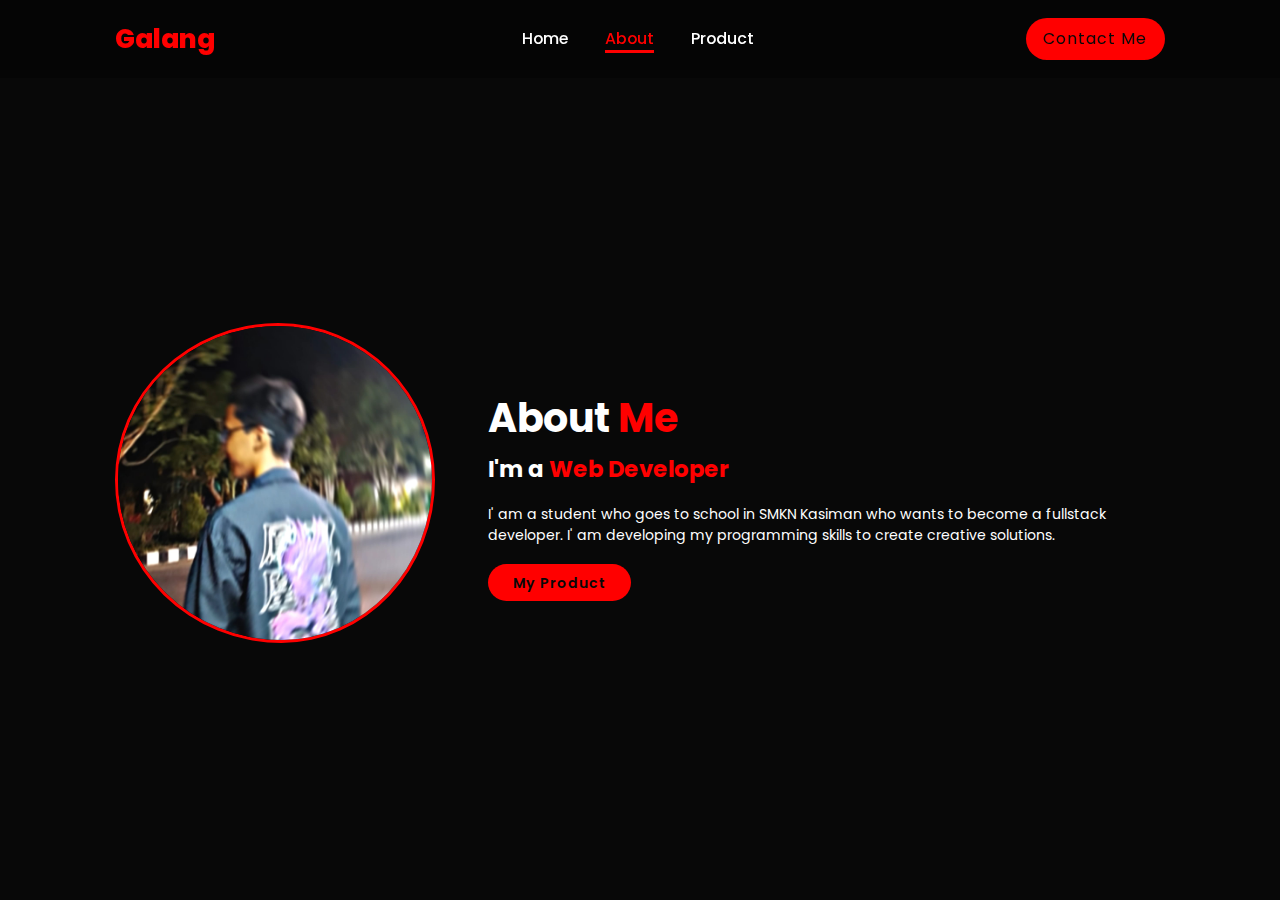
<file: about.html>
<!DOCTYPE html>
<html lang="en">
<head>
    <meta charset="UTF-8">
    <meta name="viewport" content="width=device-width, initial-scale=1.0">
    <title>My Website</title>
    <link href='https://unpkg.com/boxicons@2.1.4/css/boxicons.min.css' rel='stylesheet'>
    <link rel="stylesheet" href="style.css">
</head>
<body>
    <header class="header">
        <a href="#home" class="logo">
           <span class="name">Galang</span>
        </a>

        <i class="bx bx-menu" id="menu-icon"></i>
        
        <nav class="navbar">
            <a href="index.html">Home</a>
            <a href="about.html" class="active">About</a>
            <a href="product.html">Product</a>
        </nav>

        <button class="gradient-btn">Contact Me</button>
    </header>


    <section class="about" id="about">
        <div class="home-img">
            <img src="img/me.jpg" alt="">
        </div>

        <div class="about-content">
            <h2 class="heading">About <span>Me</span></h2>
            <h3>I'm a <span>Web Developer</span></h3>
            <p>I' am a student who goes to school in SMKN Kasiman who wants to become a fullstack developer. 
                I' am developing my programming skills to create creative solutions.</p>
            <a href="product.html" class="btn">My Product</a>
        </div>
    </section>
</body>
</html>
</file>
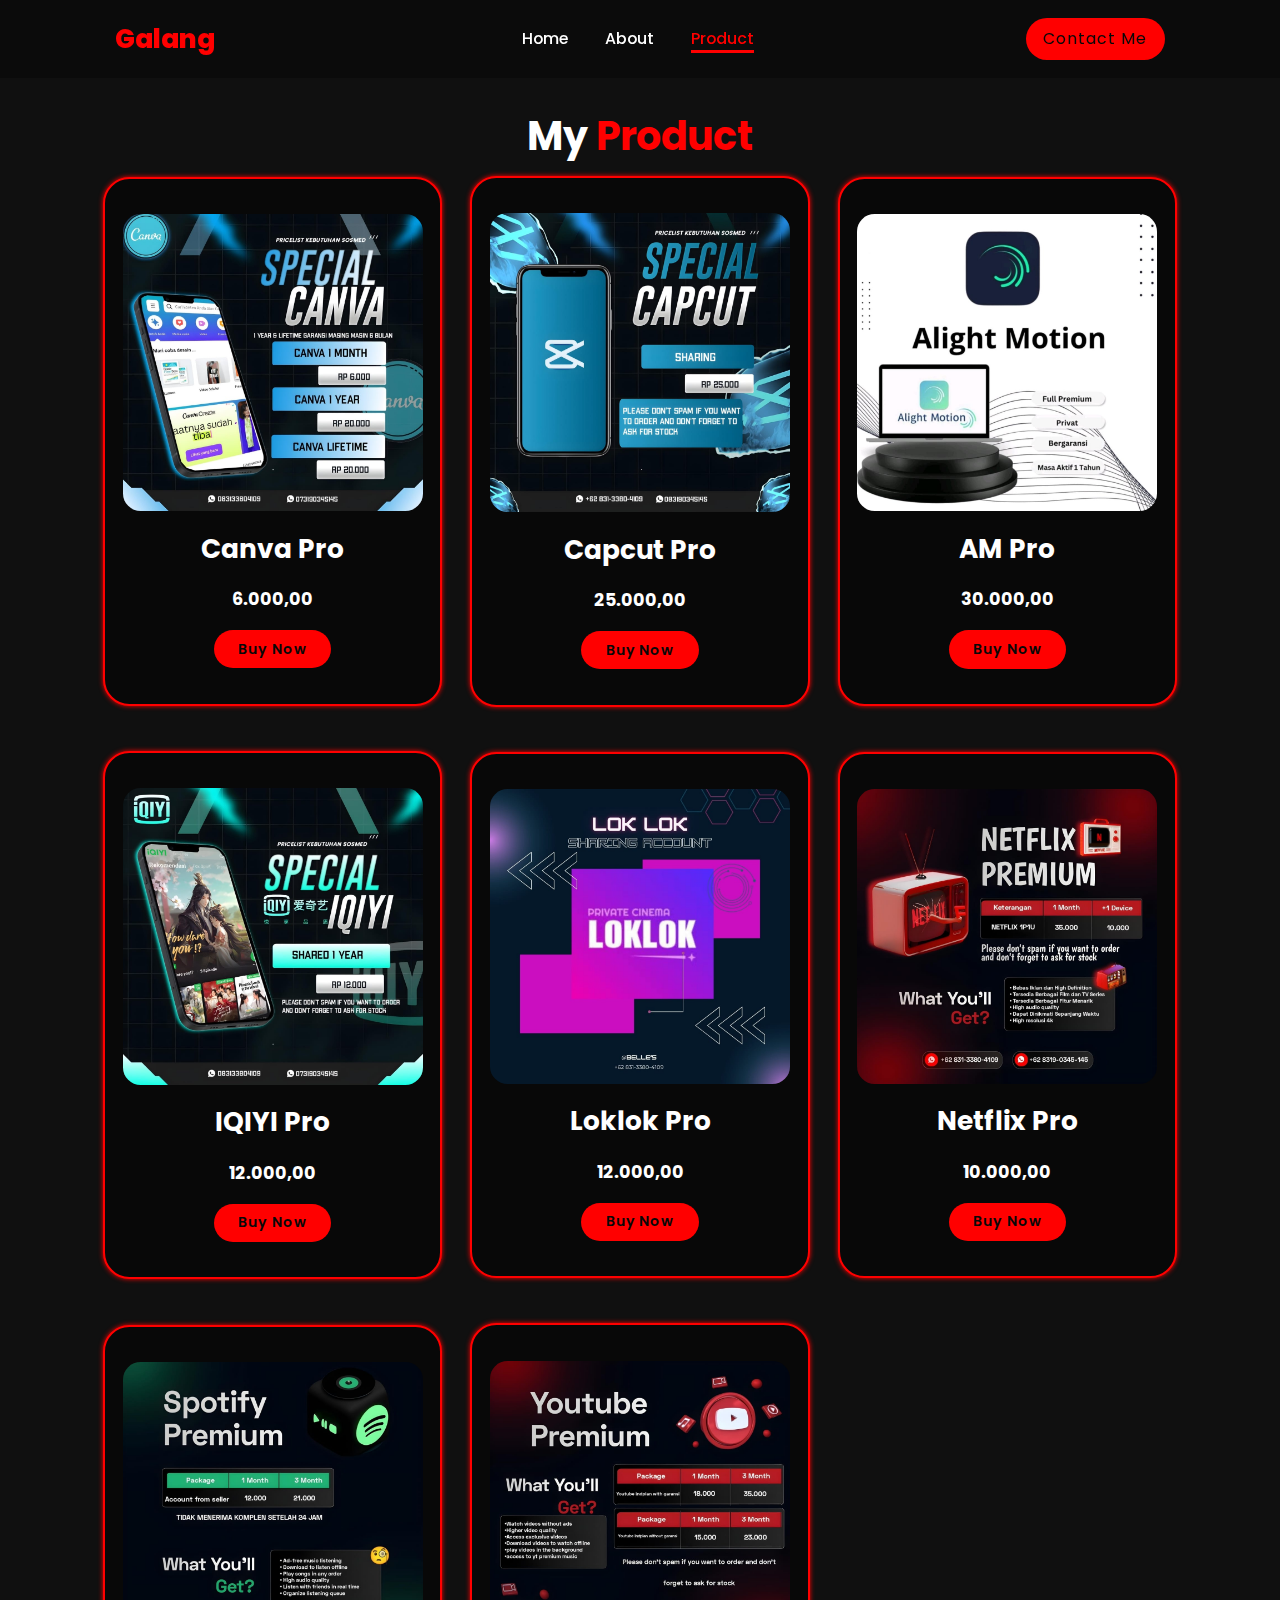
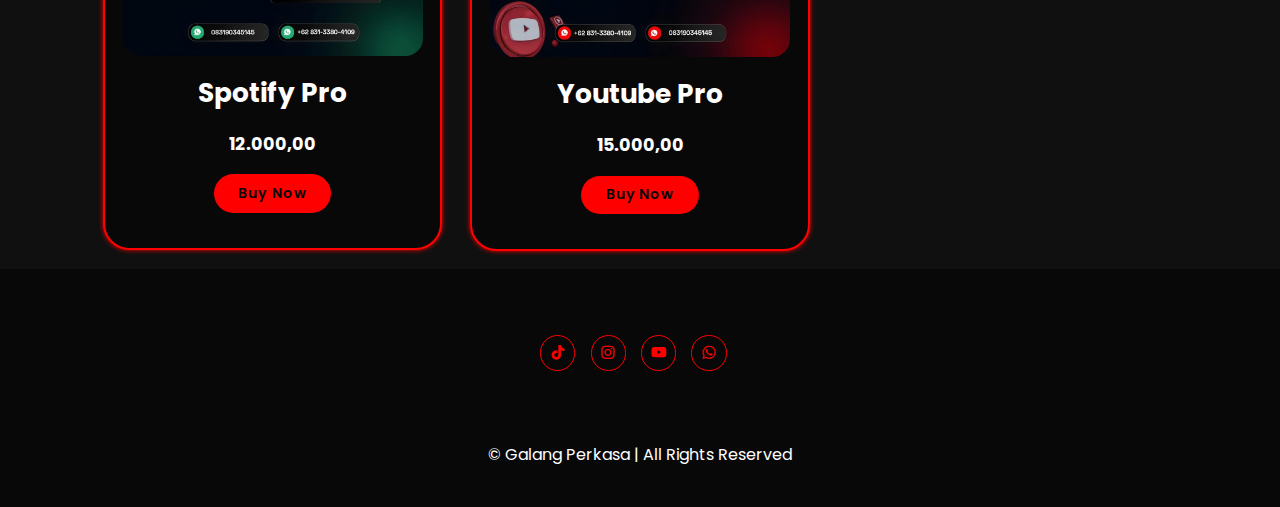
<file: product.html>
<!DOCTYPE html>
<html lang="en">
<head>
    <meta charset="UTF-8">
    <meta name="viewport" content="width=device-width, initial-scale=1.0">
    <title>My Website</title>
    <link href='https://unpkg.com/boxicons@2.1.4/css/boxicons.min.css' rel='stylesheet'>
    <link rel="stylesheet" href="style.css">
</head>
<body>
    <header class="header">
        <a href="#home" class="logo">
            <span class="name">Galang</span>
        </a>

        <i class="bx bx-menu" id="menu-icon"></i>
        
        <nav class="navbar">
            <a href="index.html">Home</a>
            <a href="about.html">About</a>
            <a href="product.html" class="active">Product</a>
        </nav>

        <button class="gradient-btn">Contact Me</button>
    </header>

    <section class="product" id="product">
        <h2 class="heading">My <span>Product</span></h2>

        <div class="product-box">

            <div class="product-card">
                <img src="img/canva.jpg" alt="">

                <h3>Canva Pro</h3>

                <h4>6.000,00</h4>
                <a href="https://wa.me/6287856414105" class="btn">Buy Now</a>
            </div>
            <div class="product-card">
                <img src="img/capcut.jpg" alt="">

                <h3>Capcut Pro</h3>

                <h4>25.000,00</h4>
                <a href="https://wa.me/6287856414105" class="btn">Buy Now</a>
            </div>
            <div class="product-card">
                <img src="img/am.jpg" alt="">

                <h3>AM Pro</h3>

                <h4>30.000,00</h4>
                <a href="https://wa.me/6287856414105" class="btn">Buy Now</a>
            </div>
            <div class="product-card">
                <img src="img/iqiyi.jpg" alt="">

                <h3>IQIYI Pro</h3>

                <h4>12.000,00</h4>
                <a href="https://wa.me/6287856414105" class="btn">Buy Now</a>
            </div>
            <div class="product-card">
                <img src="img/loklok.jpg" alt="">

                <h3>Loklok Pro</h3>

                <h4>12.000,00</h4>
                <a href="https://wa.me/6287856414105" class="btn">Buy Now</a>
            </div>
            <div class="product-card">
                <img src="img/netflix.jpg" alt="">

                <h3>Netflix Pro</h3>

                <h4>10.000,00</h4>
                <a href="https://wa.me/6287856414105" class="btn">Buy Now</a>
            </div>
            <div class="product-card">
                <img src="img/spotify.jpg" alt="">

                <h3>Spotify Pro</h3>

                <h4>12.000,00</h4>
                <a href="https://wa.me/6287856414105" class="btn">Buy Now</a>
            </div>
            <div class="product-card">
                <img src="img/youtube.jpg" alt="">

                <h3>Youtube Pro</h3>

                <h4>15.000,00</h4>
                <a href="https://wa.me/6287856414105" class="btn">Buy Now</a>
            </div>
        </div>

    </section>

    <footer class="footer">
        <div class="social">
                <a href="https://www.tiktok.com/@galngprkzy?_t=8qeGM0KNCaN&_r=1" style="--i:7;"><i class='bx bxl-tiktok'></i></a>
                <a href="https://www.instagram.com/galngprkzy/profilecard/?igsh=MWcyZGw2MHlpZWU0ag==" style="--i:8;"><i class='bx bxl-instagram'></i></a>
                <a href="https://youtube.com/@laannnzzzz?si=-TNt8nFpvD6sNnm8" style="--i:9;"><i class='bx bxl-youtube'></i></a>
                <a href="https://wa.me/6287856414105" style="--i:10;"><i class='bx bxl-whatsapp'></i></a>
        </div>

        <p class="copyright">
            &copy; Galang Perkasa | All Rights Reserved
        </p>
    </footer>
    
</body>
</html>
</file>
<file: style.css>
@import url('https://fonts.googleapis.com/css2?family=Poppins:wght@300;400;500;600;700;800;900&display=swap');

* {
    margin: 0;
    padding: 0;
    box-sizing: border-box;
    text-decoration: none;
    list-style: none;
    scroll-behavior: smooth;
    font-family: "Poppins";
}

:root {
    --bg-color: #080808;
    --second-bg-color: #101010;
    --text-color: white;
    --main-color: #ff0000;
}

html {
    font-size: 60%;
    overflow-x: hidden;
}

body {
    background: var(--bg-color);
    color: var(--text-color);
}

section {
    min-height: 100vh;
    padding: 10rem 9% 2rem;
}

.header {
    position: fixed;
    width: 100%;
    top: 0;
    left: 0;
    padding: 2rem 9%;
    background: rgba(0, 0, 0, 0.3);
    backdrop-filter: blur(10px);
    display: flex;
    justify-content: space-between;
    align-items: center;
    z-index: 1000;
}

#menu-icon {
    font-size: 3.5rem;
    color: var(--main-color);
    display: none;
}

.logo {
    font-size: 3rem;
    color: var(--text-color);
    font-weight: 800;
    cursor: pointer;
    transition: 0.3s ease-in-out;
}

.name {
    background: #ff0000;
    background-clip: text;
    color: transparent;
}

.navbar a{
    font-size: 1.8rem;
    font-weight: 500;
    color: var(--text-color);
    margin-left: 4rem;
    transition: all 0.3s ease;
    border-bottom: 3px solid transparent;
}

.navbar a:hover,
.navbar .active {
    color: var(--main-color);
    border-bottom: 3px solid var(--main-color);
}

.gradient-btn {
    font-size: 1.8rem;
    padding: 1rem 2rem;
    border-radius: 3rem;
    background: #ff0000;
    letter-spacing: 1px;
    cursor: pointer;
    transition: 0.3s ease-in-out;
    color: #080808;
    border: none;
    text-wrap: nowrap;
}
.gradient-btn:hover {
    box-shadow: 0 0 25px var(--main-color);
    box-shadow: 0 0 50px var(--main-color);
    box-shadow: 0 0 100px var(--main-color);
}

/*home*/
.home {
    display: flex;
    justify-content: center;
    align-items: center;
    background-color: var(--bg-color);
}

.home-content h3 {
    font-size: 3.2rem;
    font-weight: 700;
}

.home-content h3:nth-of-type(2) {
    margin-bottom: 2rem;
}

span {
    color: var(--main-color);
}

.home-content h1 {
    font-size: 5.8rem;
    font-weight: 700;
    line-height: 1.3;
    background-clip: text;
}
.home-content span {
    background: #ff0000;
    background-clip: text;
    color: transparent;
}

.home-img img {
    width: 25vw;
    border: 3px solid var(--main-color);
    border-radius: 51% 49% 48% 52% / 49% 49% 51% 51%;
    animation: borderAnimation 5s linear infinite;
}

@keyframes borderAnimation {
    0% {
        border-radius: 51% 49% 48% 52% / 49% 49% 51% 51%;
    }
    35% {
        border-radius: 60% 40% 57% 43% / 40% 54% 46% 60%;
    }
    65% {
        border-radius: 67% 33% 68% 32% / 27% 70% 30% 73%;
    }
    100% {
        border-radius: 51% 49% 48% 52% / 49% 49% 51% 51%;
    }
}

.home-img img:hover {
    box-shadow: 0 0 25px var(--main-color);
    box-shadow: 0 0 50px var(--main-color);
    box-shadow: 0 0 100px var(--main-color);
}

.home-content p {
    font-size: 1.6rem;
}

.social-media a {
    display: inline-flex;
    justify-content: center;
    align-items: center;
    width: 4rem;
    height: 4rem;
    background: transparent;
    border: 0.2rem solid var(--main-color);
    border-radius: 50%;
    font-size: 2rem;
    color: var(--main-color);
    margin: 3rem 1.5rem 3rem 0;
    transition: 0.3 ease;
}

.social-media a:hover {
    box-shadow: 0 0 25px var(--main-color);
    box-shadow: 0 0 50px var(--main-color);
    box-shadow: 0 0 100px var(--main-color);
    color: var(--text-color);
    box-shadow: 0 0 20px var(--main-color);
}

.btn {
    padding: 1rem 2.8rem;
    background: var(--main-color);
    border-radius: 4rem;
    box-shadow: none;
    font-size: 1.6rem;
    color: var(--bg-color);
    letter-spacing: 0.1rem;
    font-weight: 600;
    transition: 0.3s ease;
}

.btn:hover {
    transform: scale(1.5);
    box-shadow: 0 0 25px var(--main-color);
    box-shadow: 0 0 50px var(--main-color);
    box-shadow: 0 0 100px var(--main-color);
}

/*about*/
.about {
    display: flex;
    justify-content: center;
    align-items: center;
    gap: 2rem;
    background: var(bg-color);
}

.about-img img {
    width: 25vw;
    border: 3px solid var(--main-color);
    border-radius: 51% 49% 48% 52% / 49% 49% 51% 51%;
    animation: borderAnimation 5s linear infinite;
}

.heading {
    text-align: center;
    font-size: 4.5rem;
    margin-top: 18px;
    margin-bottom: 10px;
}

.about-content {
    padding: 0 4rem;
}

.about-content h2 {
    text-align: left;
    line-height: 1.2;
}

.about-content h3 {
    font-size: 2.6rem;
}

.about-content p {
    font-size: 1.6rem;
    margin: 2rem 0 3rem;
}

/* scrollbar */
::-webkit-scrollbar {
    width: 15px;
}

::-webkit-scrollbar-thumb {
    background-color: var(--main-color);
    width: 50px;
}

/*product*/
.product {
    background-color: var(--second-bg-color);
}

.product-box {
    display: grid;
    grid-template-columns: repeat(auto-fit, minmax(250px, 1fr));
    place-items: center;
    gap: 6rem;
    row-gap: 5rem;
}

.product-card {
    display: flex;
    flex-direction: column;
    align-items: center;
    justify-content: center;
    text-align: center;
    background-color: var(--bg-color);
    border: 2px solid var(--main-color);
    border-radius: 3rem;
    gap: 2rem;
    padding: 4rem 2rem;
    overflow: hidden;
    cursor: pointer;
    box-shadow: 0 0 5px var(--main-color);
    transition: 0.3s ease;   
}

.product-card:hover {
    box-shadow: 0 0 25px var(--main-color),
                0 0 50px var(--main-color);
    transform: scale(1.02);
}

.product-card img {
    max-width: 300px;
    border-radius: 2em;
    object-fit: cover;
}

.product-card h3 {
    font-size: 3rem;
}

.product-card h4 {
    font-size: 2rem;
}

.footer {
    position: relative;
    bottom: 0;
    width: 100%;
    padding: 40px 0;
    background: var(--bg-color);
}

.footer .social {
    text-align: center;
    padding-bottom: 25px;
    color: var(--main-color);
}

.footer .social a {
    display: inline-flex;
    justify-content: center;
    align-items: center;
    width: 4rem;
    height: 4rem;
    background: transparent;
    border: 0.2rem solid var(--main-color);
    border-radius: 50%;
    font-size: 2rem;
    color: var(--main-color);
    margin: 3rem 1.5rem 3rem 0;
    transition: 0.3 ease;   
}

.footer .social a:hover {
    background: var(--main-color);
    color: var(--text-color);
    box-shadow: 0 0 20px var(--main-color);
}

.footer .copyright {
    margin-top: 20px;
    text-align: center;
    font-size: 16px;
    color: var(--text-color);
}

/* responsive */
@media (max-width: 1285px) {
    html {
        font-size: 55%;
    }
}
@media (max-width: 991px) {
    header {
        padding: 2rem 3%;
    }
    section {
        padding: 10rem 3% 2rem;
    }
    .footer {
        padding: 2rem 3%;
    }
    .gradient-btn {
        display: none;
    }
}

@media (max-width: 786px) {

    .navbar a{
        display: block;
        padding: 1px;
        font-size: 15px;
    }
    .navbar.active {
        right: 0;
    }
    .home {
        flex-direction: column;
    }
    .home-content h3 {
        font-size: 2.6rem;
    }
    .home-content h1 {
        font-size: 5rem;
    }
    .home-content {
        order: 2;
    }
    .home-img img {
        width: 70vw;
        margin-top: 4rem;
    }
    .about {
        flex-direction: column;
    }
    .about-img img {
        width: 70vw;
        margin-top: 4rem;
    }
}
@media (max-width: 617px) {
    .home-img img {
        width: 80vw;
        margin-top: 8rem;
    }
    .about-img img {
        width: 80vw;
        margin-top: 4rem;
    }
}

@media (max-width: 426px) {
    .heading {
        font-size: 5rem;
        text-align: center;
        margin: 2rem 0;
    }
}
</file>
